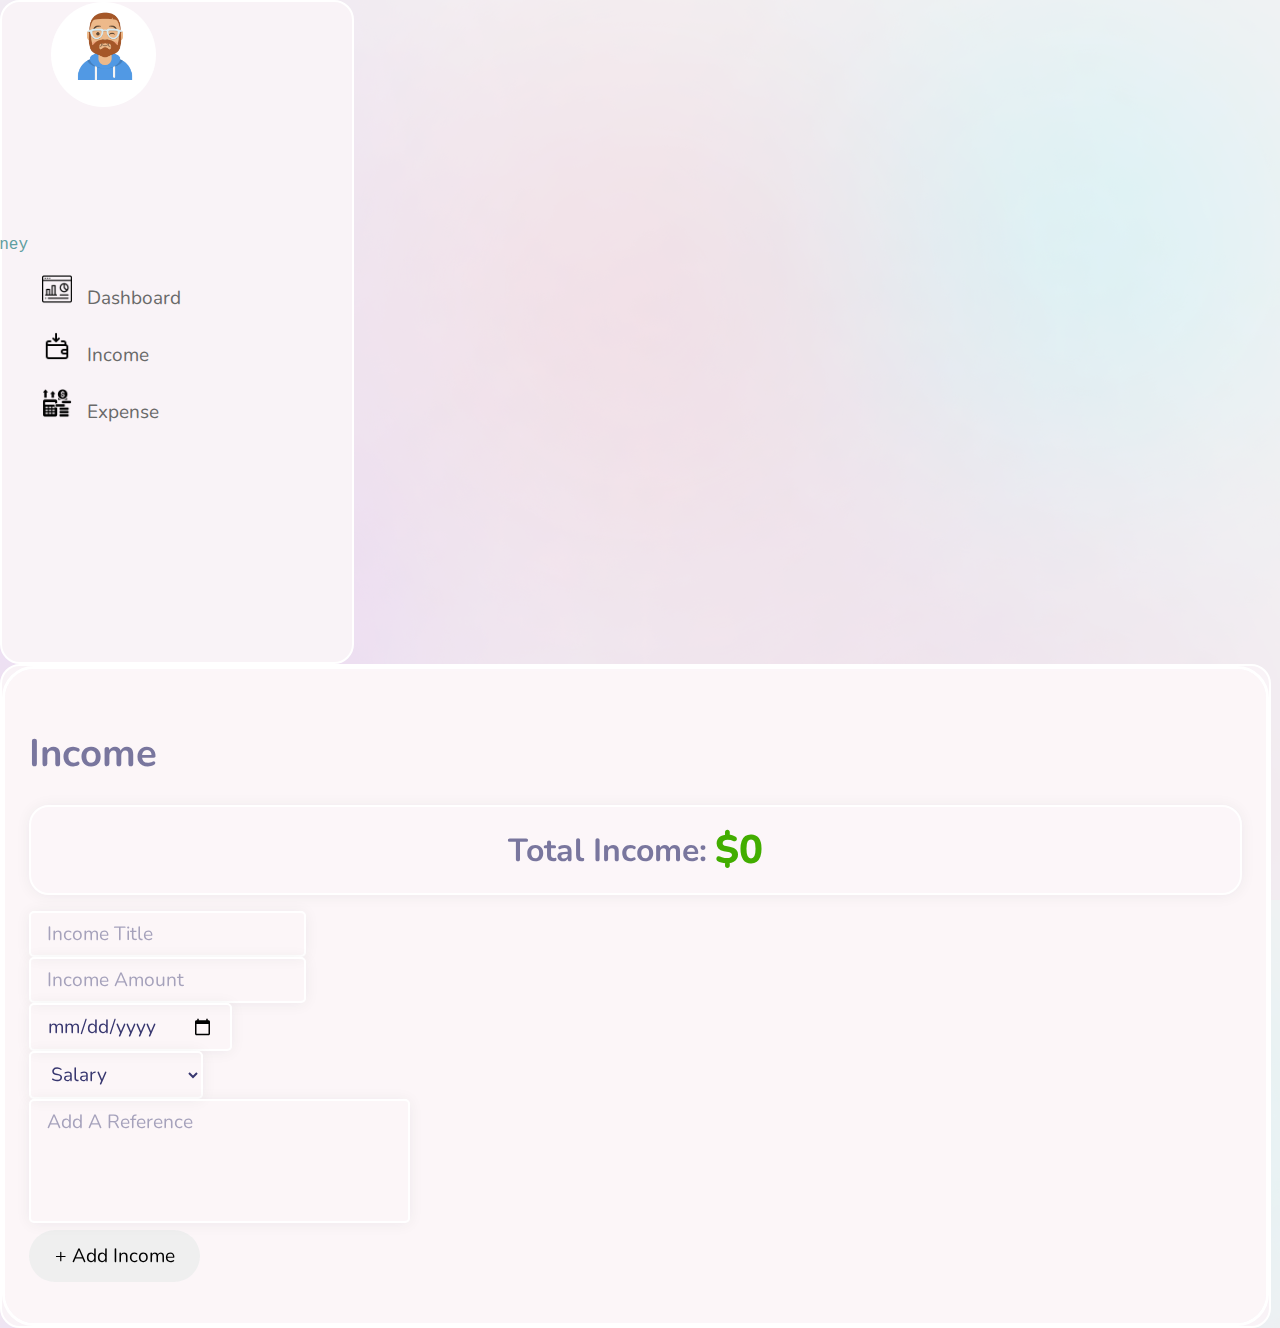
<file: pages/income.html>
<!DOCTYPE html>
<html lang="en">
<head>
    <meta charset="UTF-8">
    <meta name="viewport" content="width=device-width, initial-scale=1.0">
    <title>Personal Finance Manager</title>
    <link href="../assets/css/income.css" rel="stylesheet" type="text/css">
    <link href="../../assets/css/style.css" rel="stylesheet" type="text/css">
    <link rel="preconnect" href="https://fonts.googleapis.com">
    <link rel="preconnect" href="https://fonts.gstatic.com" crossorigin>
    <link href="https://fonts.googleapis.com/css2?family=Nunito:wght@400;500;600;700;800&display=swap" rel="stylesheet">
    <link href="https://cdn.jsdelivr.net/npm/bootstrap@5.3.2/dist/css/bootstrap.min.css" rel="stylesheet" integrity="sha384-T3c6CoIi6uLrA9TneNEoa7RxnatzjcDSCmG1MXxSR1GAsXEV/Dwwykc2MPK8M2HN" crossorigin="anonymous">
    <style>
    body {
  font-family: "Nunito", sans-serif;
  font-size: clamp(1rem, 1.5vw, 1.2rem);
  color: rgba(34, 34, 96, 0.6);
  height: 100vh;
  background-image: url('../../assets/images/bg.png');
  position: relative;

  
}

section {
    padding: 2rem 1.5rem;
    width: 100%;
    flex: 1;
    background: rgba(252, 246, 249, 0.78);
    border: 3px solid #FFFFFF;
    backdrop-filter: blur(4.5px);
    border-radius: 32px;
    overflow-x: hidden;
    &::-webkit-scrollbar{
      width: 0;
    }
}

    </style>
</head>
<body>
    <div class="container-fluid full">
        <div class="row">
            <div class="col-md-3">
                <div class="sidebar">
                   <div class="row ">
                       <div class="col-6">
                          <div class="circle">
                              <img src="../../assets/images/avatar.png" class="avtr">
                            </div>
                        </div>
                            <div class=" col-6 "><h2 class="name">Jack</h2><br>
                                <p class="money">your money</p>
                            </div>
                           </div>
                           <div class="row">
                            <ul class="menu">
                               <li><a href="../index.html"><img src="../../assets/images/dashboard.png"class="menuimg">Dashboard</a></li>
                               <li><a href="./income.html"><img src="../../assets/images/income.png" class="menuimg">Income</a></li>
                               <li><a href="../pages/expense/expense.html"><img src="../../assets/images/accounting.png" class="menuimg">Expense</a></li>
                            </ul> 
                            
                        </div>
                       </div>
                   </div>    
            <div class="col-md-9" >
                <div class="content">
                    <section class="income">
                        <h1>Income</h1>
                        <h2 class="total-expense">Total Income: <span>$0</span></h2>
                        <div class="form">
                            <form>
                                <div class="mb-3">
                                    <input type="text" class="input-control" placeholder="Income Title"><br>
                                </div>
                                <div class="mb-3">
                                    <input type="text" class="input-control" placeholder="Income Amount"><br>
                                </div>
                                <div class="mb-3">
                                    <input type="date" class="input-control"  placeholder="Enter a Date"><br>
                                </div>
                                <div class="mb-3">
                                    <select required class="selects input-control">
                                        <option value="" disabled >Select Option</option>
                                        <option value="education">Salary</option>
                                        <option value="groceries">Freelancing</option>
                                        <option value="health">Investiments</option>
                                        <option value="subscriptions">Stocks</option>
                                        <option value="takeaways">Bitcoin</option>
                                        <option value="clothing">Banktransfer</option>  
                                        <option value="travelling">Youtube</option>  
                                        <option value="other">Other</option>  
                                    </select>
                                </div>
                                <div class="mb-3">
                                    <textarea class="input-control" name="" id="" cols="30" rows="4" placeholder="Add A Reference"></textarea><br>
                                </div>
                                <button class="btn btn-danger submit-btn" type="submit"> + Add Income</button><br>
                            </form>
                        </div>
                    </section>
                </div>
            </div>
        </div>
    </div>
</body>
<script src="https://cdn.jsdelivr.net/npm/bootstrap@5.3.2/dist/js/bootstrap.min.js" integrity="sha384-BBtl+eGJRgqQAUMxJ7pMwbEyER4l1g+O15P+16Ep7Q9Q+zqX6gSbd85u4mG4QzX+" crossorigin="anonymous"></script>
</html>
</file>
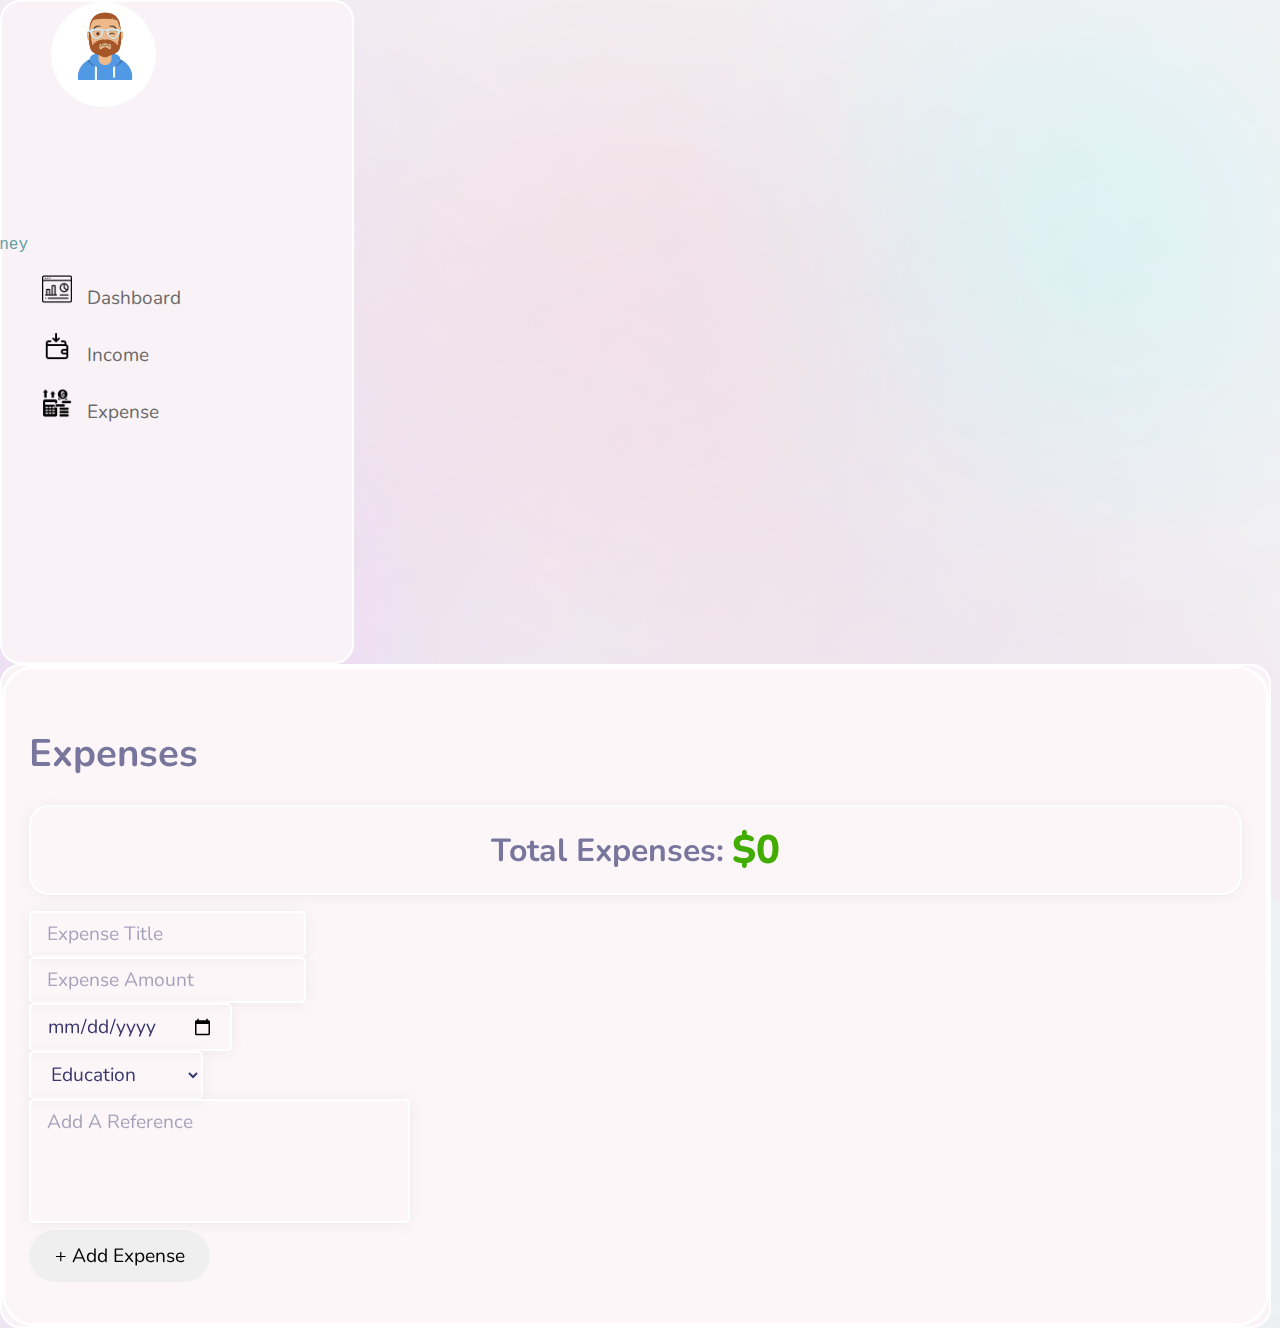
<file: pages/expense/expense.html>
<!DOCTYPE html>
<html lang="en">
<head>
    <meta charset="UTF-8">
    <meta name="viewport" content="width=device-width, initial-scale=1.0">
    <title>Personal Finance Manager</title>
    <link rel="stylesheet" href="expense.css">
    <link href="../../assets/css/style.css" rel="stylesheet" type="text/css">
    <link rel="preconnect" href="https://fonts.googleapis.com">
    <link rel="preconnect" href="https://fonts.gstatic.com" crossorigin>
    <link href="https://fonts.googleapis.com/css2?family=Nunito:wght@400;500;600;700;800&display=swap" rel="stylesheet">
    <link href="https://cdn.jsdelivr.net/npm/bootstrap@5.3.2/dist/css/bootstrap.min.css" rel="stylesheet" integrity="sha384-T3c6CoIi6uLrA9TneNEoa7RxnatzjcDSCmG1MXxSR1GAsXEV/Dwwykc2MPK8M2HN" crossorigin="anonymous">
    <style>
    body {
  font-family: "Nunito", sans-serif;
  font-size: clamp(1rem, 1.5vw, 1.2rem);
  color: rgba(34, 34, 96, 0.6);
  height: 100vh;
  background-image: url('../../assets/images/bg.png');
  position: relative;

  
}

section {
    padding: 2rem 1.5rem;
    width: 100%;
    flex: 1;
    background: rgba(252, 246, 249, 0.78);
    border: 3px solid #FFFFFF;
    backdrop-filter: blur(4.5px);
    border-radius: 32px;
    overflow-x: hidden;
    &::-webkit-scrollbar{
      width: 0;
    }
}

    </style>
</head>
<body>
    <div class="container-fluid full">
        <div class="row">
            <div class="col-md-3">
                <div class="sidebar">
                   <div class="row ">
                       <div class="col-6">
                          <div class="circle">
                              <img src="../../assets/images/avatar.png" class="avtr">
                            </div>
                        </div>
                            <div class=" col-6 "><h2 class="name">Jack</h2><br>
                                <p class="money">your money</p>
                            </div>
                           </div>
                           <div class="row">
                            <!-- <ul class="menu">
                               <li><img src="../../assets/images/dashboard.png"class="menuimg">Dashboard</li>
                               <li><img src="../../assets/images/income.png" class="menuimg">Income</li>
                               <li><img src="../../assets/images/accounting.png" class="menuimg">Expense</li>
                            </ul> -->

                            <ul class="menu">
                                <li><a href="/index.html"><img src="../../assets/images/dashboard.png"class="menuimg">Dashboard</a></li>
                                <li><a href="/pages/income.html"><img src="../../assets/images/income.png" class="menuimg">Income</a></li>
                                <li><a href="./expense.html"><img src="../../assets/images/accounting.png" class="menuimg">Expense</a></li>
                             </ul> 
                        </div>
                       </div>
                   </div>    
            <div class="col-md-9" >
                <div class="content">
                    <section class="expense">
                        <h1>Expenses</h1>
                        <h2 class="total-expense">Total Expenses: <span>$0</span></h2>
                        <div class="form">
                            <form>
                                <div class="mb-3">
                                    <input type="text" class="input-control" placeholder="Expense Title"><br>
                                </div>
                                <div class="mb-3">
                                    <input type="text" class="input-control" placeholder="Expense Amount"><br>
                                </div>
                                <div class="mb-3">
                                    <input type="date" class="input-control"  placeholder="Enter a Date"><br>
                                </div>
                                <div class="mb-3">
                                    <select required class="selects input-control">
                                        <option value="" disabled >Select Option</option>
                                        <option value="education">Education</option>
                                        <option value="groceries">Groceries</option>
                                        <option value="health">Health</option>
                                        <option value="subscriptions">Subscriptions</option>
                                        <option value="takeaways">Takeaways</option>
                                        <option value="clothing">Clothing</option>  
                                        <option value="travelling">Travelling</option>  
                                        <option value="other">Other</option>  
                                    </select>
                                </div>
                                <div class="mb-3">
                                    <textarea class="input-control" name="" id="" cols="30" rows="4" placeholder="Add A Reference"></textarea><br>
                                </div>
                                <button class="btn btn-danger submit-btn" type="submit"> + Add Expense</button><br>
                            </form>
                        </div>
                    </section>
                </div>
            </div>
        </div>
    </div>
</body>
<script src="https://cdn.jsdelivr.net/npm/bootstrap@5.3.2/dist/js/bootstrap.min.js" integrity="sha384-BBtl+eGJRgqQAUMxJ7pMwbEyER4l1g+O15P+16Ep7Q9Q+zqX6gSbd85u4mG4QzX+" crossorigin="anonymous"></script>
</html>
</file>
<file: assets/css/income.css>
.total-income {
  display: flex;
  justify-content: center;
  align-items: center;
  background: #fcf6f9;
  border: 2px solid #ffffff;
  box-shadow: 0px 1px 15px rgba(0, 0, 0, 0.06);
  border-radius: 20px;
  padding: 1rem;
  margin: 1rem 0;
  font-size: 2rem;
  gap: 0.5rem;
  span {
    font-size: 2.5rem;
    font-weight: 800;
    color: var(--color-green);
  }
}

:root{
  --primary-color: #222260;
  --primary-color2: 'color: rgba(34, 34, 96, .6)';
  --primary-color3: 'color: rgba(34, 34, 96, .4)';
  --color-green: #42AD00;
  --color-grey: #aaa;
  --color-accent: #F56692;
  --color-delete: #FF0000;
}

input, textarea, select{
    font-family: inherit;
    font-size: inherit;
    outline: none;
    border: none;
    padding: .5rem 1rem;
    border-radius: 5px;
    border: 2px solid #fff;
    background: transparent;
    resize: none;
    box-shadow: 0px 1px 15px rgba(0, 0, 0, 0.06);
    color: rgba(34, 34, 96, 0.9);
    &::placeholder{
        color: rgba(34, 34, 96, 0.4);
    };
}
.input-control{
  input{
      width: 100%;
  }
}

.total-expense {
    display: flex;
    justify-content: center;
    align-items: center;
    background: #fcf6f9;
    border: 2px solid #ffffff;
    box-shadow: 0px 1px 15px rgba(0, 0, 0, 0.06);
    border-radius: 20px;
    padding: 1rem;
    margin: 1rem 0;
    font-size: 2rem;
    gap: 0.5rem;
    span {
      font-size: 2.5rem;
      font-weight: 800;
      color: var(--color-green);
    }
}
/* .input-control{
    input{
        width: 100%;
    }
} */
.content {
  display: flex;
  overflow: auto;
}

button {
  outline: none;
    border: none;
    font-family: inherit;
    font-size: inherit;
    display: flex;
    align-items: center;
    gap: .5rem;
    cursor: pointer;
    transition: all .4s ease-in-out;
    padding: .8rem 1.6rem;
    border-radius: 30px; 
    
}
.submit-btn button {
            box-shadow: 0px 1px 15px rgba(0, 0, 0, 0.06);
            
        }
.submit-btn:hover{
  background: var(--color-green) !important;
  border: none;
}
.btn-danger {
--bs-border-radius: 20px;
--bs-btn-bg: #F56692 !important;
--bs-btn-border-color:  #F56692 !important;
}
</file>
<file: assets/css/style.css>
body{
    background-image: url('../images/bg.png');
    background-size: cover;
    background-position: center;
    height: 100%;
    margin: 0;
    padding: 0;

}
  .sidebar {
    width: 350px;
    height: 660px;
    background-color: #f9f3f7;
    border: 2px solid white;
    border-radius: 20px;
    position: relative;
    top: 6%;
}


  .content{
    height: 660px;
    width: 99%;
    background-color: #f9f3f7;
    position:relative;
    top:6%;
    border: 2px solid white;
    border-radius:20px;
  }
.avtr{
  
    height: 77px;
    position: relative;
    left: 17%;
    top: 1%;
}
.circle{

    width: 105px;
    height: 105px;
    background-color: white;
    border-radius: 50%;
    position: relative;
    left: 14%;
    top: 20%;
}

.name{
    position: relative;
    left: -20%;
    top: 33%;
    color: #222260;
}
.money
{
    font-family: 'Courier New', Courier, monospace;
    font-size: 16px;
    color: cadetblue;
    position: relative;
    left: -20%;
    top: 9%;
}
.menu {
    position: relative;
    top: 20%;
    list-style-type: none; 
}

.menu li {
    text-decoration: none;
    font-size: 19px;
    margin-top: 20px;
    color: dimgrey;
}

.menu a { text-decoration:none;
    color: dimgrey;
    
}
.menuimg{
   width: 30px;
   height: 30px;
   margin-right: 15px; 
}
.chartboxhead{font-size: 37px;
    color: #222260;
    position: absolute;
    top: 5%;
    left: 5%;
            }
.chartbox{
    position: relative;
    top: 35%;
    left: 8%;
    object-fit: cover;
    background: #fcf6f9;
    border: 2px solid #FFFFFF;
    box-shadow: 0px 1px 17px rgba(0, 0, 0, 0.06);
    width: 600px;
}

.card-body1, .card-body2 ,.card-body3{ 
    background-color: #ffffff;
    padding: 1.5rem;
    border-radius: 16px;
    box-shadow: 0px 4px 8px rgba(0, 0, 0, 0.1);

    text-align: center;
    font-size: 1.5rem;
    width: 350px;
}

.card-body1{
    margin-top: 12rem;
    margin-left: 150px;
}
.card-body2{
    margin-top: 120px;
    margin-left: 80px;
}

.card-body3{
    margin-top: 140px;
}
.contentbox{
    height:660px;
    width: 100%;
    background-color: #f9f3f7;
    position: relative;
    top: 6%;
    border: 2px solid white;
    border-radius: 20px;
    
}
.transactionbox{
    width: 200px;
    height: 60%;
    background-color: white;
    position: relative;
    top: 32%;
    left: -74px;
}

.card-title{
    color: #222260;
}
.account{
    height: 40%;
    background-color: #f9f3f7;
    position: relative;
    top: 11%;
    border: 2px solid white;
    border-radius: 20px;
}
.chartimage{
    width: 100%;
    height: 100%;
}

.card-text1{
    color: #4CAF50;
}

.card-text2,.card-text3{
    color: rgba(34, 34, 96, 0.6)    ;
}

@media (max-width: 991.98px) {
    .sidebar {
      width: 100%;
      height: auto;
    }
    .content {
      margin-top: 20px;
    }
  }
  
  @media (max-width: 767.98px) {
    .sidebar {
      padding-bottom: 20px;
    }
    .circle {
      left: 20px;
    }
    .name, .money {
      left: 0; 
      text-align: center; 
    }
    .menu {
      padding-left: 0; /* Remove padding */
    }
    .menu li {
      text-align: center; /* Center menu items */
      margin-top: 10px; /* Adjust margin for better spacing */
    }
    .menuimg {
      display: block; /* Ensure menu images are centered */
      margin: 0 auto;
    }
    .chartboxhead {
      font-size: 30px; /* Adjust font size */
      left: 10px; /* Adjust position */
    }
    .chartbox {
      width: 100%; /* Make chartbox full width */
      left: 0; /* Adjust position */
    }
    .card-body1, .card-body2, .card-body3 {
      width: 90%; /* Make card bodies slightly narrower */
      margin: 0 auto; /* Center card bodies */
      margin-top: 20px; /* Adjust margin for better spacing */
    }
  }
  
  /* CSS for screens smaller than 576px (extra small devices) */
  @media (max-width: 575.98px) {
    .circle {
      display: none; /* Hide circle on extra small devices */
    }
  }
</file>
<file: pages/expense/expense.css>
.total-income {
  display: flex;
  justify-content: center;
  align-items: center;
  background: #fcf6f9;
  border: 2px solid #ffffff;
  box-shadow: 0px 1px 15px rgba(0, 0, 0, 0.06);
  border-radius: 20px;
  padding: 1rem;
  margin: 1rem 0;
  font-size: 2rem;
  gap: 0.5rem;
  span {
    font-size: 2.5rem;
    font-weight: 800;
    color: var(--color-green);
  }
}

:root{
  --primary-color: #222260;
  --primary-color2: 'color: rgba(34, 34, 96, .6)';
  --primary-color3: 'color: rgba(34, 34, 96, .4)';
  --color-green: #42AD00;
  --color-grey: #aaa;
  --color-accent: #F56692;
  --color-delete: #FF0000;
}

input, textarea, select{
    font-family: inherit;
    font-size: inherit;
    outline: none;
    border: none;
    padding: .5rem 1rem;
    border-radius: 5px;
    border: 2px solid #fff;
    background: transparent;
    resize: none;
    box-shadow: 0px 1px 15px rgba(0, 0, 0, 0.06);
    color: rgba(34, 34, 96, 0.9);
    &::placeholder{
        color: rgba(34, 34, 96, 0.4);
    };
}
.input-control{
  input{
      width: 100%;
  }
}

.total-expense {
    display: flex;
    justify-content: center;
    align-items: center;
    background: #fcf6f9;
    border: 2px solid #ffffff;
    box-shadow: 0px 1px 15px rgba(0, 0, 0, 0.06);
    border-radius: 20px;
    padding: 1rem;
    margin: 1rem 0;
    font-size: 2rem;
    gap: 0.5rem;
    span {
      font-size: 2.5rem;
      font-weight: 800;
      color: var(--color-green);
    }
}
/* .input-control{
    input{
        width: 100%;
    }
} */
.content {
  display: flex;
  overflow: auto;
}

button {
  outline: none;
    border: none;
    font-family: inherit;
    font-size: inherit;
    display: flex;
    align-items: center;
    gap: .5rem;
    cursor: pointer;
    transition: all .4s ease-in-out;
    padding: .8rem 1.6rem;
    border-radius: 30px; 
    
}
.submit-btn button {
            box-shadow: 0px 1px 15px rgba(0, 0, 0, 0.06);
            
        }
.submit-btn:hover{
  background: var(--color-green) !important;
  border: none;
}
.btn-danger {
--bs-border-radius: 20px;
--bs-btn-bg: #F56692 !important;
--bs-btn-border-color:  #F56692 !important;
}
</file>
